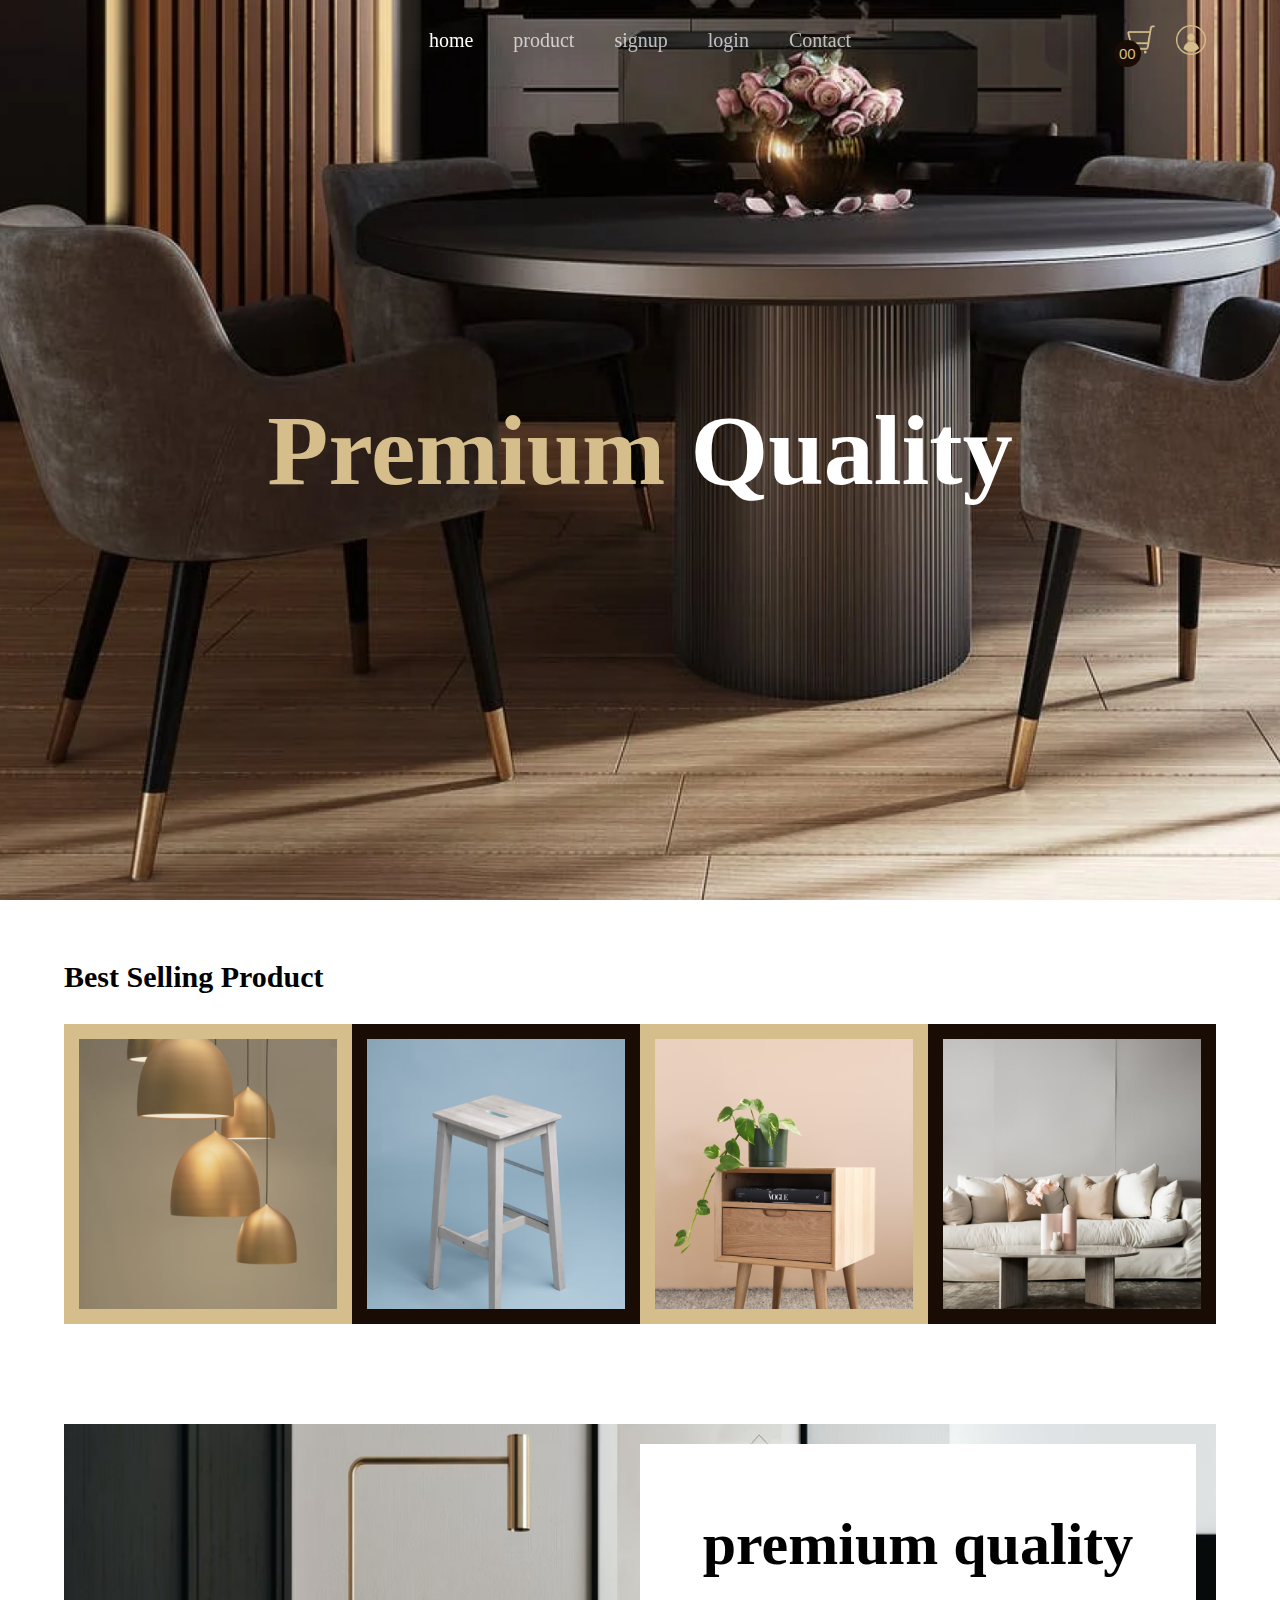
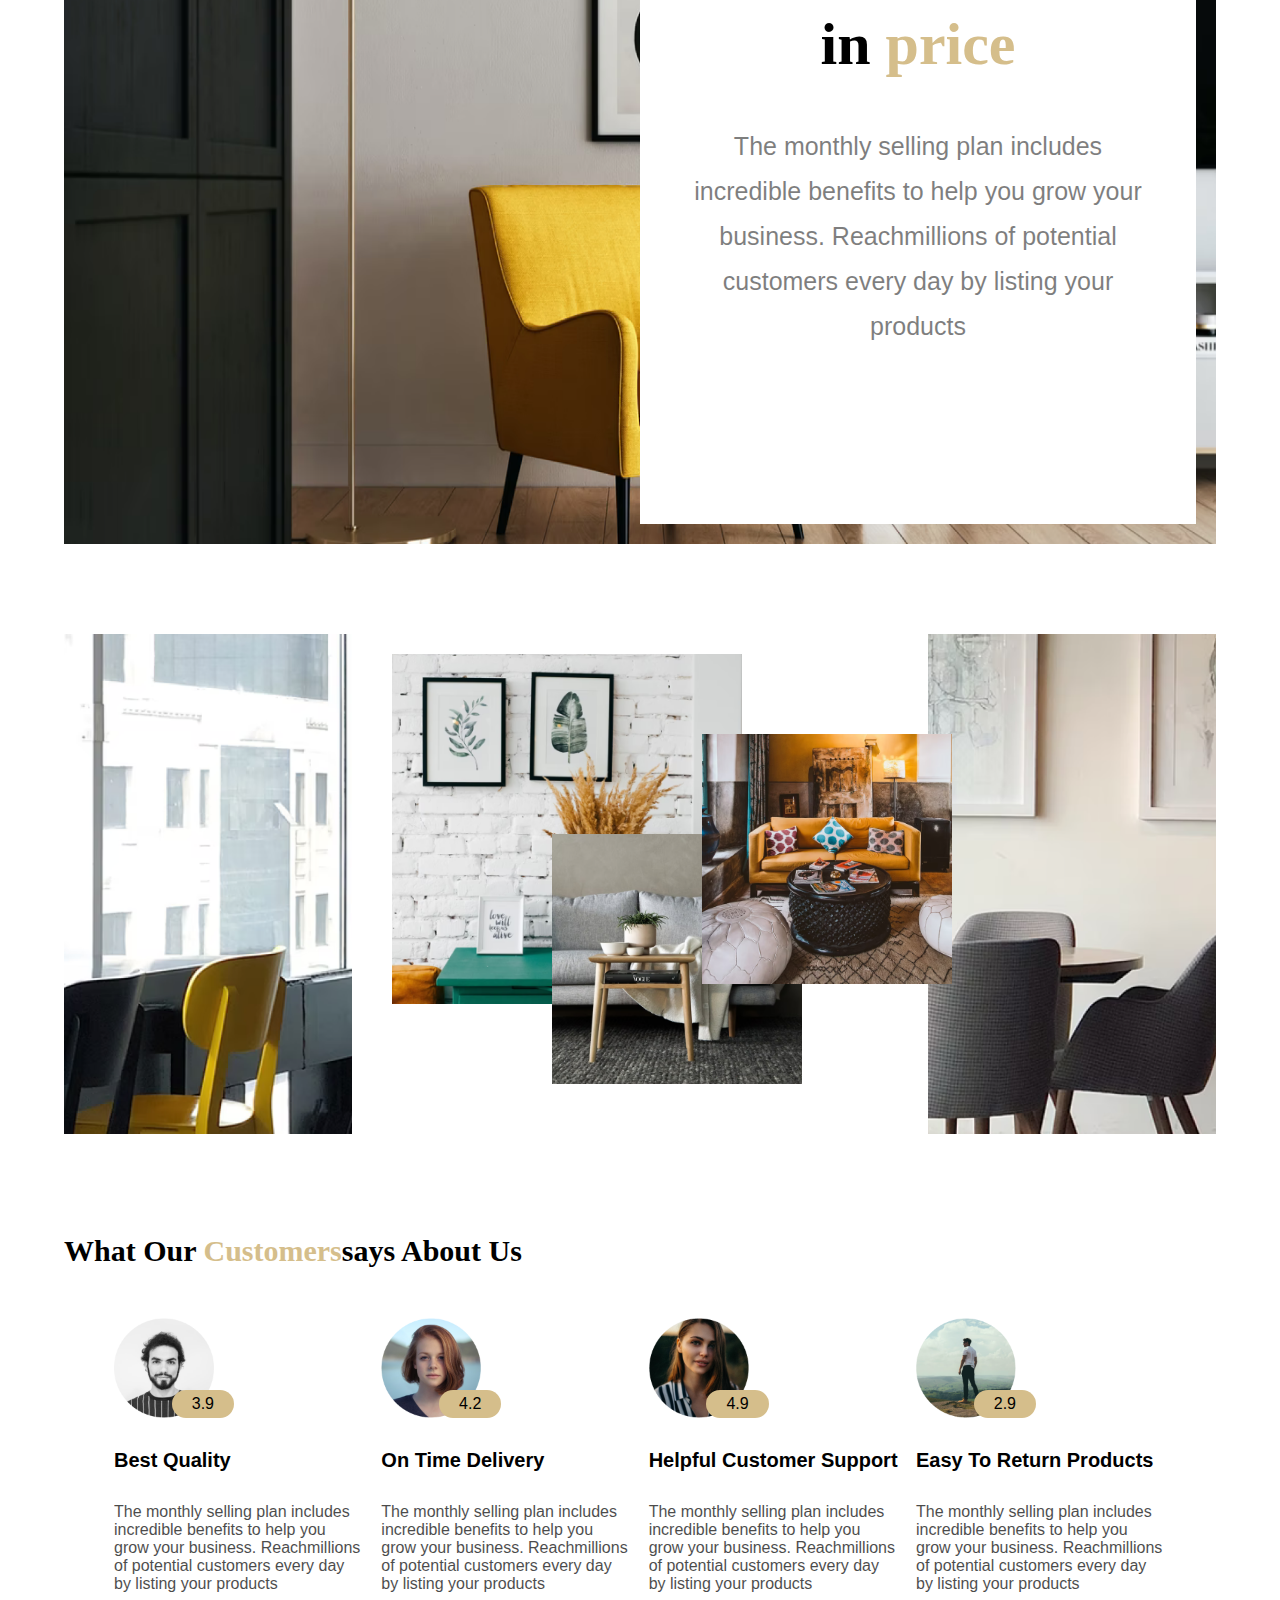
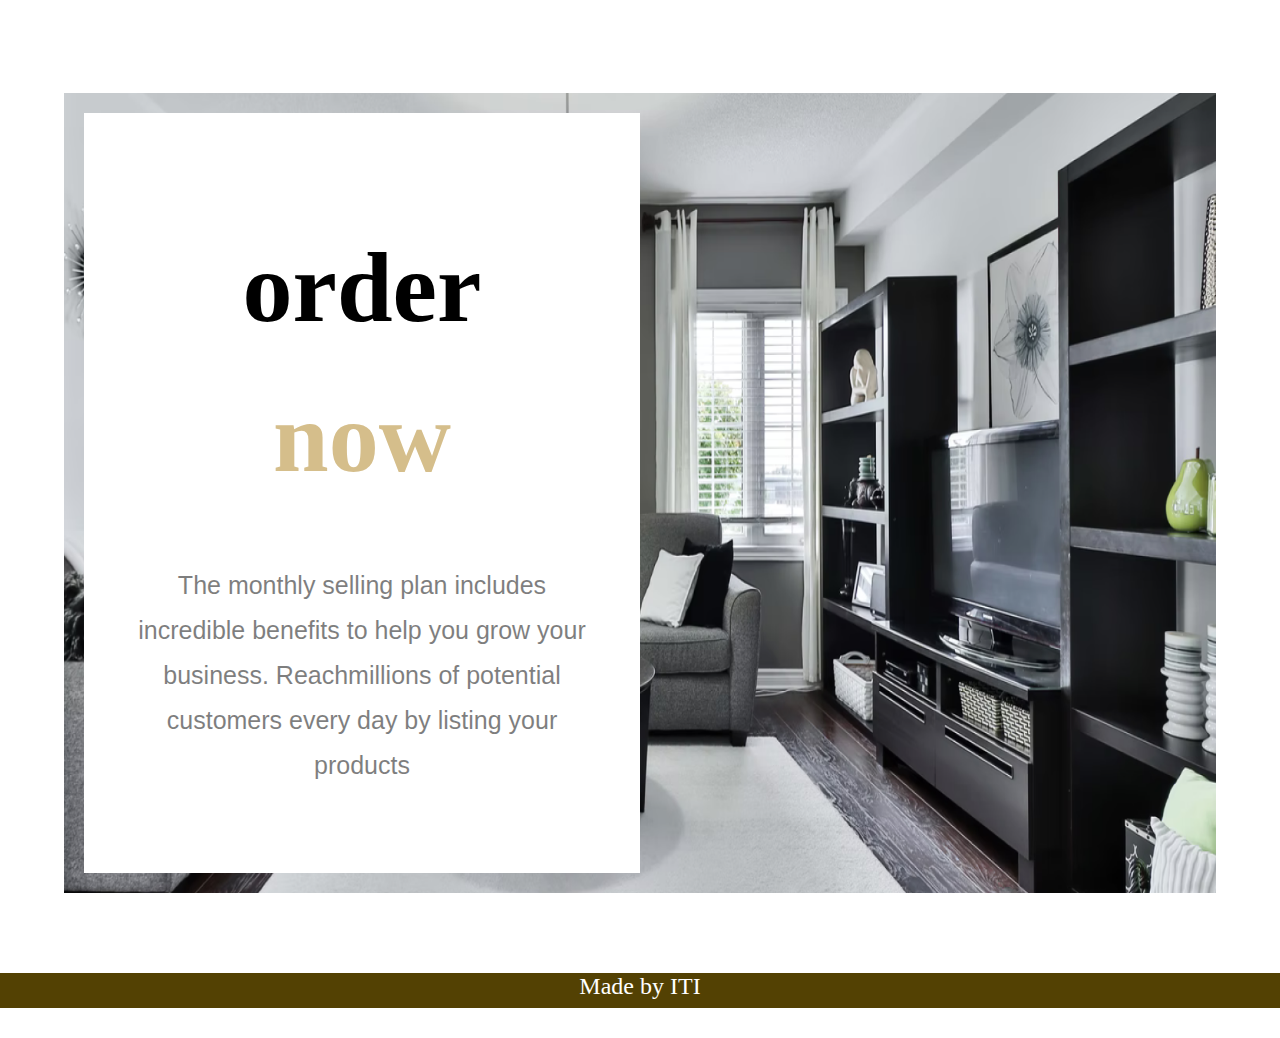
<file: index.html>
<html>

<head>

    <meta name="viewport" content="with=device-width,intial-scale=1.0">
    <title>E-commerse website - Home page </title>
    <link rel="stylesheet" href="CSS/style.css">

    <!-- <link rel="preconnect" href="https://fonts.googleapis.com">
    <link rel="preconnect" href="https://fonts.gstatic.com" crossorigin>
    <link href="https://fonts.googleapis.com/css2?family=Poppins:wght@100;200;300;400;600;700&display=swap"
        rel="stylesheet">

    <link rel="stylesheet" href="https://cdnjs.cloudflare.com/ajax/libs/font-awesome/4.7.0/css/font-awesome.min.css"> -->


</head>

<body>

    <!-- navbar -->

    <nav class="navbar">
        <ul class="links-container">
            <li class="link-item"><a href="index.html" class="link active">home</a></li>
            <li class="link-item"><a href="product.html" class="link">product</a></li>
            <li class="link-item"><a href="signup.html" class="link">signup</a></li>
            <li class="link-item"><a href="login.html" class="link">login</a></li>
            <li class="link-item"><a href="contact.html" class="link ">Contact</a></li>


        </ul>
        <div class="user-interactions">
            <div class="cart">
                <a href="product.html"> <img src="image/cart.png" class="cart-icon" alt=""> </a>
                <span class="cart-item-count">00</span>
            </div>
            <div class="user">
                <a href="login.html"> <img src="image/user.png" class="user-icon" alt=""> </a>
                <div class="user-icon-popup">
                    <p>login to your account</p>
                    <a>login</a>
                </div>
            </div>
        </div>
    </nav>



    <!-- header -->

    <header class="header-section">
        <h1 class="header-heading"><span>premium</span> quality</h1>

    </header>



    <!-- best selling product -->

    <section class="best-selling-product-section">
        <h1 class="section-title">best selling product</h1>
        <div class="product-container">
            <div class="product-card">
                <img src="image/product-1.png" class="product-img" alt="">
                <p class="product-name">Lights </p>
            </div>

            <div class="product-card">
                <img src="image/product-2.png" class="product-img" alt="">
                <p class="product-name">table </p>
            </div>

            <div class="product-card">
                <img src="image/product-3.png" class="product-img" alt="">
                <p class="product-name">storage </p>
            </div>

            <div class="product-card">
                <img src="image/product-4.png" class="product-img" alt="">
                <p class="product-name">sofa </p>
            </div>

        </div>

    </section>



    <!-- mid section -->

    <section class="mid-section">
        <div class="section-item-container">
            <img src="image/bg-2.png" class="section-bg" alt="">
            <div class="section-info">
                <h1 class="title"> premium quality in <span>price</span></h1>
                <p class="info">The monthly selling plan includes incredible benefits to help you grow your business.
                    Reachmillions of potential customers every day by listing your products</p>
            </div>
        </div>
    </section>


    <!-- image collage section -->


    <section class="image-mid-section">
        <div class="image-collage">
            <div class="image-collection">
                <img src="image/poster-1.png" class="collage-img" alt="">
                <img src="image/poster-2.png" class="collage-img" alt="">
                <img src="image/poster-3.png" class="collage-img" alt="">
            </div>
        </div>

    </section>



    <!-- review section -->

    <section class="review-section">
        <h1 class="section-title"> what our <span>customers</span>says about us</h1>
        <div class="review-container">
            <div class="review-card">
                <div class="user-dp" data-rating="3.9"> <img src="image/user 1.png" alt=""></div>
                <h2 class="review-title"> best quality </h2>
                <p class="review">The monthly selling plan includes incredible benefits to help you grow your business.
                    Reachmillions of potential customers every day by listing your products </p>
            </div>

            <div class="review-card">
                <div class="user-dp" data-rating="4.2"> <img src="image/user 2.png" alt=""></div>
                <h2 class="review-title"> on time delivery</h2>
                <p class="review">The monthly selling plan includes incredible benefits to help you grow your business.
                    Reachmillions of potential customers every day by listing your products </p>
            </div>

            <div class="review-card">
                <div class="user-dp" data-rating="4.9"> <img src="image/user 3.png" alt=""></div>
                <h2 class="review-title">helpful customer support</h2>
                <p class="review">The monthly selling plan includes incredible benefits to help you grow your business.
                    Reachmillions of potential customers every day by listing your products </p>
            </div>

            <div class="review-card">
                <div class="user-dp" data-rating="2.9"> <img src="image/user 4.png" alt=""></div>
                <h2 class="review-title">easy to return products</h2>
                <p class="review">The monthly selling plan includes incredible benefits to help you grow your business.
                    Reachmillions of potential customers every day by listing your products </p>
            </div>
        </div>

    </section>




    <!-- end section -->

    <section class="end-section">
        <div class="section-item-container">
            <img src="image/bg-3.png" class="section-bg" alt="">
            <div class="section-info">
                <h1 class="title"> order <span>now</span></h1>
                <p class="info">The monthly selling plan includes incredible benefits to help you grow your business.
                    Reachmillions of potential customers every day by listing your products</p>
            </div>
        </div>

    </section>








    <section class="footer">
        <div class="icons">
            <i class="fa fa-facebook"></i>
            <i class="fa fa-twitter"></i>
            <i class="fa fa-instagram"></i>
            <i class="fa fa-linkedin"></i>
        </div>
        <p style="width: 100%; 
        background-color: rgb(83, 65, 3); 
        font-size: x-large; 
        color: white; height: 35px;">Made by ITI</p>

    </section>








    <script src="Js/home.js"></script>


</body>

</html>
</file>
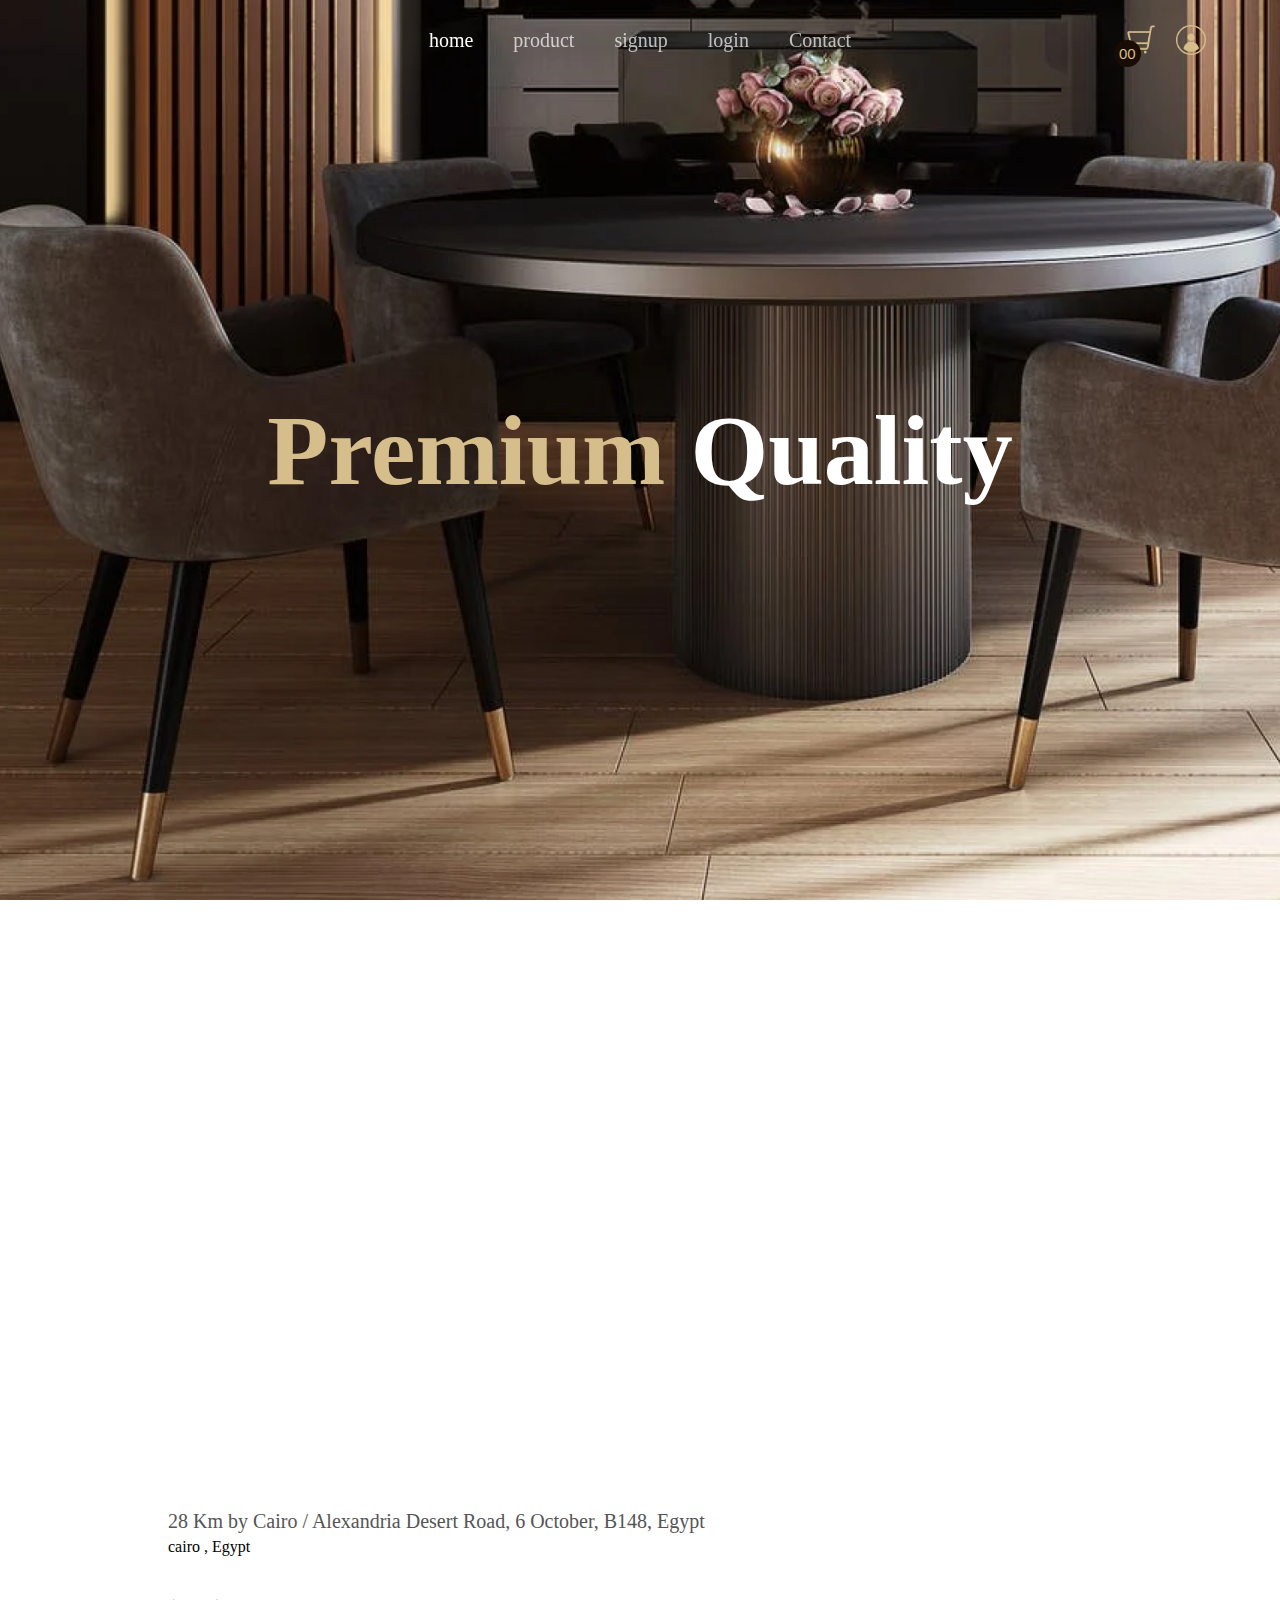
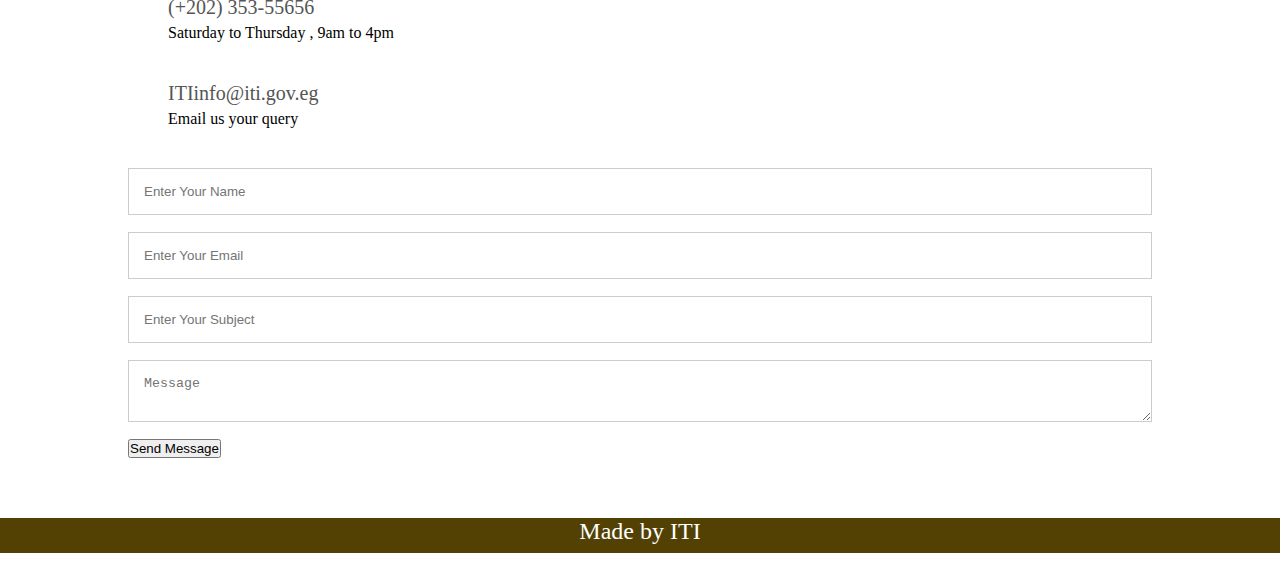
<file: contact.html>
<html>
<head>

    <meta name="viewport" content="with=device-width,intial-scale=1.0">
    <title>E-commerse website - contact page </title>
    <link rel="stylesheet" href="CSS/contact.css">
    <link rel="stylesheet" href="CSS/style.css">

    <!-- <link rel="preconnect" href="https://fonts.googleapis.com">
    <link rel="preconnect" href="https://fonts.gstatic.com" crossorigin>
    <link href="https://fonts.googleapis.com/css2?family=Poppins:wght@100;200;300;400;600;700&display=swap"
        rel="stylesheet">

    <link rel="stylesheet" href="https://cdnjs.cloudflare.com/ajax/libs/font-awesome/4.7.0/css/font-awesome.min.css"> -->

  
</head>

<body>

    <!-- navbar -->

    <nav class="navbar">
        <ul class="links-container">
            <li class="link-item"><a href="index.html" class="link active">home</a></li>
            <li class="link-item"><a href="product.html" class="link">product</a></li>
            <li class="link-item"><a href="signup.html" class="link">signup</a></li>
            <li class="link-item"><a href="login.html" class="link">login</a></li>
            <li class="link-item"><a href="contact.html" class="link ">Contact</a></li>
    
    
        </ul>
        <div class="user-interactions">
            <div class="cart">
                <a href="product.html">  <img src="image/cart.png" class="cart-icon" alt=""></a>
                <span class="cart-item-count">00</span>
            </div>
            <div class="user">
                <a href="login.html"> <img src="image/user.png" class="user-icon" alt=""> </a>
                <div class="user-icon-popup"> 
                    <p>login to your account</p>
                    <a>login</a>
                </div>
            </div>
        </div>
    </nav>


    <!-- header -->

    <header class="header-section">
        <h1 class="header-heading"><span>premium</span> quality</h1>

    </header>

    <!------- contact us -------->

    <section class="location">

        <iframe src="https://www.google.com/maps/embed?pb=!1m18!1m12!1m3!1d3452.8052412446136!2d31
            .02325958555599!3d30.071116624268445!2m3!1f0!2f0!3f0!3m2!1i1024!2i768!4f13.
            1!3m3!1m2!1s0x14585b979b7d1dd9%3A0x88f29d027c44f959!2z2YXYudmH2K8g2KrZg9mG2YjZhNmI2KzZitinINin
            2YTZhdi52YTZiNmF2KfYqg!5e0!3m2!1sar!2seg!4v1643495361715!5m2!1sar!2seg" width="600" height="450"
            style="border:0;" allowfullscreen="" loading="lazy"></iframe>

    </section>

    <section class="contact-us">

        <div class="row">
            <div class="contact-col">
                <div>
                    <i class="fa fa-home"></i>
                    <span>
                        <h5>28 Km by Cairo / Alexandria Desert Road, 6 October, B148, Egypt</h5>
                        <p>cairo , Egypt</p>
                    </span>
                </div>

                <div>
                    <i class="fa fa-phone"></i>
                    <span>
                        <h5>(+202) 353-55656</h5>
                        <p> Saturday to Thursday , 9am to 4pm</p>
                    </span>
                </div>

                <div>
                    <i class="fa fa-envelope-o"></i>
                    <span >
                        <h5>ITIinfo@iti.gov.eg</h5>
                        <p>Email us your query</p>
                    </span>
                </div>

            </div>

            <div class="contact-col">
                <form action="">
                    <input type="text" placeholder="Enter Your Name" required>
                    <input type="email" placeholder="Enter Your Email" required>
                    <input type="text" placeholder="Enter Your Subject" required>
                    <textarea row="8" placeholder="Message" required></textarea>
                    <button type="submit" class="hero-btn red-btn"> Send Message</button>

                </form>

            </div>

        </div>

    </section>

    <!------ Footer ------>

    <section class="footer">
        
        <div class="icons">

            <i class="fa fa-facebook"></i>
            <i class="fa fa-twitter"></i>
            <i class="fa fa-instagram"></i>
            <i class="fa fa-linkedin"></i>
        </div>
        <p style="width: 100%; 
        background-color: rgb(83, 65, 3); 
        font-size: x-large; 
        color: white; height: 35px;">Made by ITI</p>

    </section>

    

    
</body>
</html>
</file>
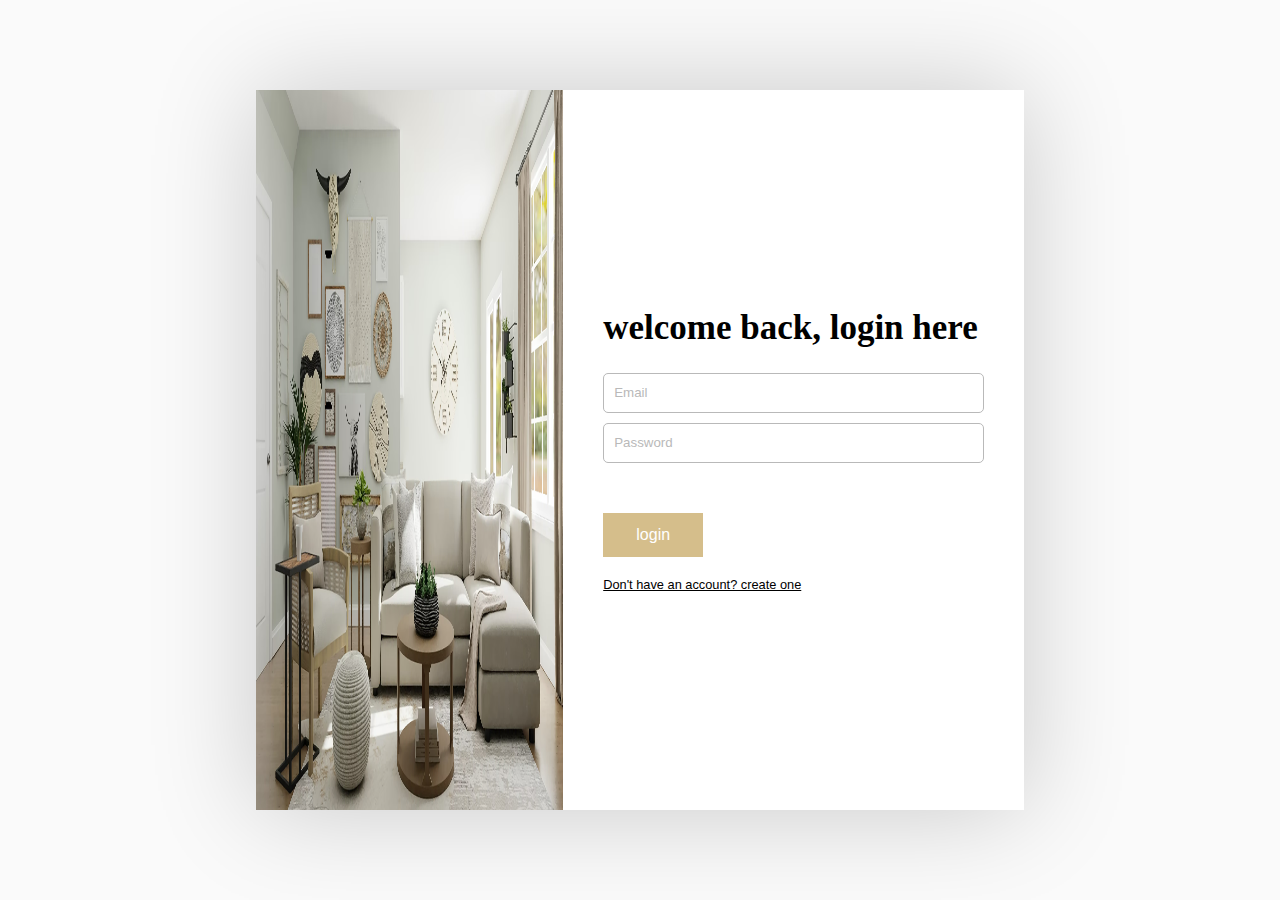
<file: login.html>
<html>

<head>

    <meta name="viewport" content="with=device-width,intial-scale=1.0">
    <title>E-commerse website - login page </title>
    <link rel="stylesheet" href="CSS/style.css">
    <link rel="stylesheet" href="CSS/form.css">


</head>

<body>

    <!-- <img src="image/loading.gif" class="loader" alt=""> -->
    <form class="modal-content" action="index.html">
    <section class="form-section">
        <div class="form-container">
            <img src="image/login-bg.png" class="form-img" alt="">
            <div class="form">
                <h1 class="form-heading"> welcome back, login here</h1>
                <input type="email" autocomplete="off" id="email" placeholder="email">
                <span id="emailErr" style="color: red;"></span>
                <input type="password" autocomplete="off" id="password" placeholder="password">
                <span id="passErr" style="color: red;"></span>
                <span class="error">**this is an error</span>

               

                <button class="submit-btn">login</button>
                <a href="signup.html" class="other-form-link">Don't have an account? create one</a>





            </div>
           
        </div>


    </section>


    </form>





    
    <script src="Js/form.js"></script>
    

</body>

</html>
</file>
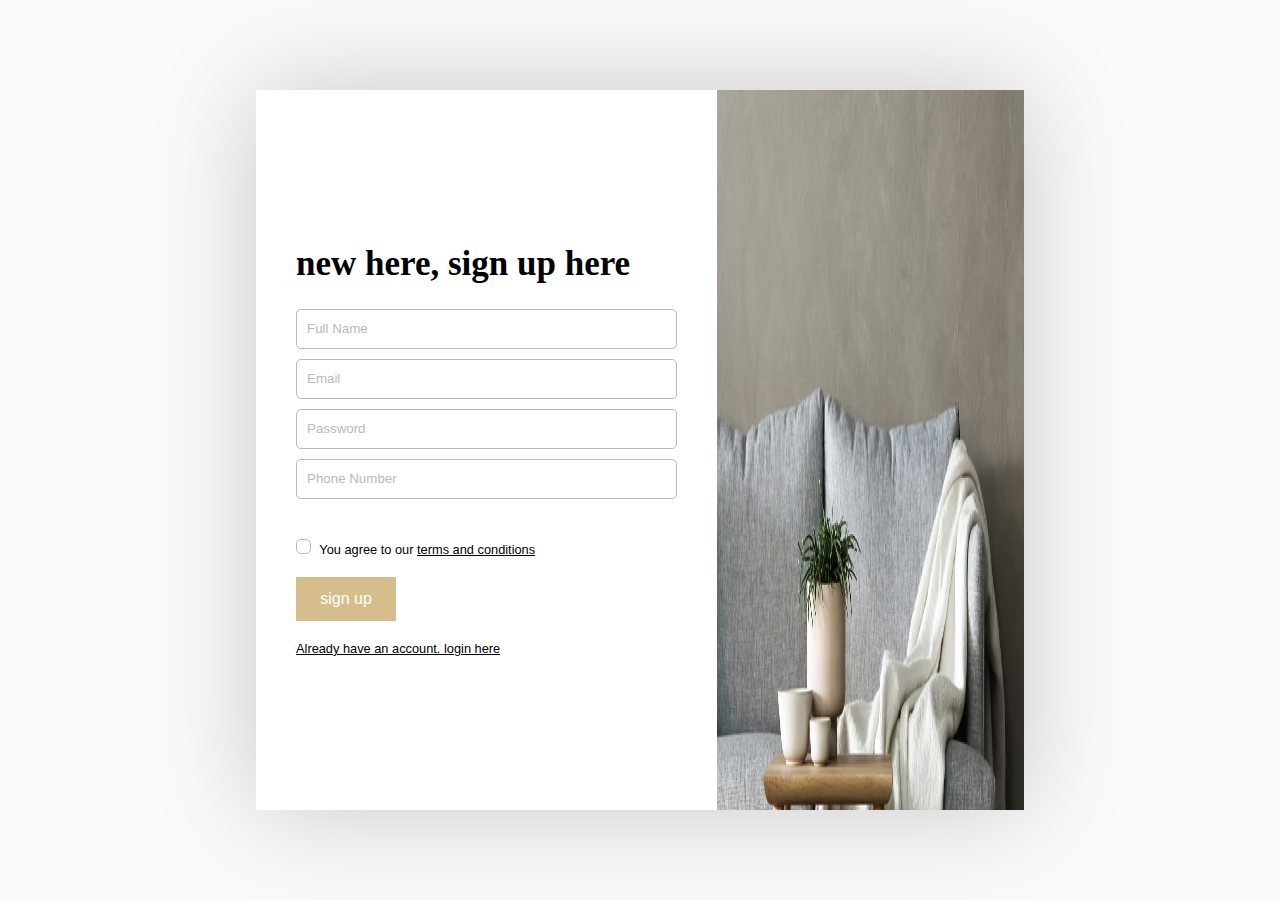
<file: signup.html>
<html>

<head>

    <meta name="viewport" content="with=device-width,intial-scale=1.0">
    <title>E-commerse website - signup page </title>
    <link rel="stylesheet" href="CSS/style.css">
    <link rel="stylesheet" href="CSS/form.css">


</head>

<body>

   
    <form class="modal-content" action="login.html">
    <section class="form-section">

        <div class="form-container">
            <div class="form">
                <h1 class="form-heading"> new here, sign up here</h1>
                <input type="text" autocomplete="off" id="name" placeholder="full name">
                <span id="nameErr" style="color: red;"></span>
                <input type="email" autocomplete="off" id="email" placeholder="email">
                <span id="emailErr" style="color: red;"></span>
                <input type="password" autocomplete="off" id="password" placeholder="password">
                <span id="passErr" style="color: red;"></span>
                <input type="number" autocomplete="off" id="number" placeholder="phone number">
                <span class="error">**this is an error</span>

                <div>
                    <input type="checkbox" id="tc"><label for="tc" class="tc-text"> You agree to our <a href="#">terms
                            and conditions</a></label>
                </div>

                <button class="submit-btn">sign up</button>
                <a href="login.html" class="other-form-link">Already have an account. login here</a>





            </div>
            <img src="image/signup-bg.png" class="form-img" alt="">
        </div>


    </section>


</form>





    
    <script src="Js/form.js"></script>

</body>

</html>
</file>
<file: CSS/style.css>
*{
    margin: 0;
    padding: 0;
    box-sizing: border-box;
}

body{
    font-family: 'cinzel' , serif;
}

.navbar {
    width: 100%;
    height:80px;
    position: fixed;
    top: 0;
    left: 0;
    display: flex;
    justify-content: center;
    z-index: 9;
    transition: 5s;
}

.navbar.bg {
    background: white;
}


.links-container{
    display: flex;
    align-items: center;
    list-style: none;
}

.link-item{
    margin: 10px;
}

.link{
    font-size: 20px;
    color: white;
    text-decoration: none;
    padding: 10px;
    opacity: 0.7;
    transition: 0.5s;
}


.navbar.bg .link{
    color: #000;
    opacity: 0.5;
}

.link.active, .link:hover, .navbar.bg .link:hover, .navbar.bg .link:active{
    opacity: 1;
}


.user-interactions{
    display: flex;
    position: absolute;
    right: 5vw;
    top: 50%;
    transform: translateY(-50%)
}

.cart, .user{
    width: 30px;
    height: 30px;
    position: relative;
    margin: 10px;
    cursor: pointer;
}

.cart-icon, .user-icon{
    width: 100%;
    height: 100%;
    object-fit: cover;
}

.cart-item-count{
    font-family: 'lato' , sans-serif;
    color: #d5be8b;
    padding: 5px;
    font-size: 15px;
    border-radius: 50%;
    background: #190c05;
    position: absolute;
    bottom: -12px;
    left: -12px;
}

.header-section{
    width: 100%;
    height: 100vh;
    background: url(../image/header.png);
    background-size: cover;
    display: flex;
    justify-content: center;
    align-items: center;
}

.header-heading{
    font-size: 100px;
    text-transform: capitalize;
    color: white;
}

.header-heading span{
    color: #d5be8b;

}

/* best selling product */

.best-selling-product-section{
    position: relative;
    padding: 60px 5vw;
}

.section-title{
    text-transform: capitalize;
    font-size: 30px;
    margin-bottom: 30px;
}

.product-container{
    display: flex;
    justify-content: space-between;
} 

.product-card{
    border: 15px solid #d5be8b;
    width: 300px;
    height: 300px;
    overflow: hidden;
    position: relative;
    background: #d5be8b;
} 

.product-card:nth-child(even){
    border-color: #190c05;
    background: #190c05;
}

.product-img{
    width: 100%;
    height: 100%;
    object-fit: cover;
    transition: 0.5s;
}

.product-name{
    position: absolute;
    color: white;
    text-transform: capitalize;
    font-family: 'lato' , sans-serif;
    font-size: 25px;
    bottom: 20px;
    left: 50%;
    transform: translateX(-50%);
    opacity: 0;
    transition: 0.5s;
}

.product-card:hover .product-name{
    opacity: 1;
}

.product-card:hover .product-img{
    opacity: 0.5;
}


/* mid section  */

.mid-section{
    width: 100%;
    height: 800px;
    padding: 40px 5vw;
}

.section-item-container {
    width: 100%;
    height: 100%;
    position: relative;
    padding: 20px;
}

.section-bg{
    width: 100%;
    height: 100%;
    position: absolute;
    z-index: -1;
    top: 0;
    left: 0;
}


.section-info{
    width: 50%;
    height: 100%;
    background: white;
    display: block;
    margin-left: auto;
    padding: 50px;
    text-align: center;
}

.title{
    font-size: 60px;
    line-height: 100px ;
}

.title span {
    color: #d5be8b;
}

.info{
    font-family: 'lato' , sans-serif;
    font-size: 25px;
    line-height: 45px;
    margin-top: 30px;
    opacity:0.5;
}



/* image collage section  */

.image-mid-section{
    width: 100%;
    height: 600px;
    padding: 50px 5vw;
}

.image-collage{
    width: 100%;
    height: 100%;
    background: url(../image/bg-1.png);
    background-size: cover;
}
  
.image-collection{
    position: relative;
    display: block;
    width: 50%;
    height: 100%;
    background: white;
    margin: auto;
}

.collage-img{
    position: absolute;
    object-fit: cover;
    transition:0.5;
}

.collage-img:nth-child(1){
    width: 350px;
    height: 350px;
    top: 20px;
    left: 40px;
}

.collage-img:nth-child(2){
    width: 250px;
    height: 250px;
    top: 200px;
    left: 200px;
}

.collage-img:nth-child(3){
    width: 250px;
    height: 250px;
    top: 100px;
    left: 350px;
}

.collage-img:hover{
    transform: translateY(-10px);
}



/* review-section */

.review-section{
    padding: 50px 5vw;
}

.section-title span{
    color: #d5be8b;
}

.review-container{
    margin: 50px;
    margin-bottom: 0;
    display: flex;
    justify-content: space-between;
}

.review-card{
    width: 250px;
    height: auto;
    font-family: 'lato' , sans-serif;
}

.user-dp{
    width: 100px;
    height: 100px;
    border-radius: 50%;
    position: relative;
}

.user-dp img{
    width: 100%;
    height: 100%;
    object-fit: cover;
}

.user-dp::before{
    content: '';
    position: absolute;
    top: 10px;
    left: 10px;
    right: 10px;
    bottom: 10px;
    /* border: 4px solid white;  */
    border-radius: 50%;
}

.user-dp::after{
    content: attr(data-rating);
    position: absolute;
    bottom: 0;
    right: -20px;
    padding: 5px 20px;
    border-radius: 20px;
    background: #d5be8b;
}

.review-title{
    font-size: 20px;
    line-height: 25px;
    margin: 30px 0;
    text-transform: capitalize;
}

.review{
    opacity: 0.7;
}


/* end-section */

.end-section{
    padding: 50px 5vw;
}

.end-section .section-item-container{
    height: 800px;
}

.end-section .section-info{
    margin: 0;
}

.end-section .title{
     font-size: 100px;
     line-height: 150px;
     margin: 50px;
}


/* footer */

footer{
    font-family: 'lato' , sans-serif;
    color: #d5be8b;
    background: #190c05;
    width: 100%;
    height: 50px;
    line-height: 50px;
    text-align: center;
    text-transform: capitalize;
    font-size: 20px;
}


.user-icon-popup{
    position: absolute;
    top: 200%;
    padding: 20px;
    background: white;
    font-family: 'lato' , sans-serif;
    width: 180px;
    right: 0;
    border-radius: 5px;
    text-align: center;
    border: 1px solid #190c05;
    display: none;
}


.user-icon-popup.active{
    display: block;
}

.user-icon-popup p{
    font-size: 1.2rem;
    text-transform: capitalize;
    line-height: 2rem;
}

.user-icon-popup a{
    display: block;
    margin: 20px auto 0;
    text-decoration: none;
    color: white;
    background: #d5be8b;
    padding: 10px;
    width: 100px;
    text-transform: capitalize;
    border-radius: 5px;
}

/* footer*/

.footer{
    width: 100%;
    text-align: center;
    padding: 30px 0;
}

.footer h4{
    margin-bottom: 25px;
    margin-top: 20px;
    font-weight: 600;
}

.icons .fa{
    color: #f44336;
    margin: 0 13px;
    cursor: pointer;
    padding: 18px 0 ;

}
</file>
<file: CSS/contact.css>
/*---------- contact us page  ----------*/

.location{
    width: 80%;
    margin: auto;
    padding:80px 0;
}

.location iframe{
    width: 100%;
}

.contact-us{
    width: 80%;
    margin: auto;
}

.contact-col{
    flex-basis: 48%;
    margin-bottom: 30px;
}

.contact-col div{
    display: flex;
    align-items: center;
    margin-bottom: 40px;
}

.contact-col div .fa{
    font-size: 28px;
    color:#f44336;
    margin: 10px;
    margin-right: 30px;
}

.contact-col div p{
    padding: 0;
}

.contact-col div h5{
    font-size: 20px;
    margin-bottom: 5px;
    color:#555;
    font-weight: 400;
}

.contact-col input, .contact-col textarea{
    width: 100%;
    padding: 15px;
    margin-bottom: 17px;
    outline: none;
    border: 1px solid #ccc;
    box-sizing: border-box;
}
</file>
<file: CSS/form.css>
.loader{
    position: fixed;
    top: 50%;
    left: 50%;
    transform: translate(-50%, -50%);
    width: 100px;
    z-index: 5;
    display: none;
}


.form-section{
     width: 100%;
     height: 100vh;
     position: relative;
     display: flex;
     justify-content: center;
     align-items: center;
     background: #fafafa;
}

.form-container{
    width: 60%;
    min-width: 300px;
    height: 80vh;
    background: white;
    overflow: hidden;
    z-index: 2;
    display: flex;
    box-shadow: 0 0 100px rgba(0,0,0,0.2);

}

.form-img{
    width: 40%;
    height: 100%;
    overflow: hidden;
}

.form{
    width: 60%;
    padding: 20px 40px;
    display: flex;
    flex-direction: column;
    justify-content: center;
}

.form-heading{
    font-size: 35px;
    margin-bottom: 20px;
}

input{
   width: 100%;
   height: 40px;
   border: 1px solid #b9b9b9;
   margin: 5px 0;
   padding: 10px;
   line-height: 40px;
   font-family: 'lato' , sans-serif;
   color: black;
   outline: none;
   border-radius: 5px;
}

::placeholder{
    color: #b9b9b9;
    text-transform: capitalize;
}

input::-webkit-inner-spin-button{
    -webkit-appearance: none ;
    margin: 0;
}

input:focus{
    border: 2px solid #d5be8b;
}

input:focus::placeholder{
    color: #d5be8b;
}

.error{
    display: block;
    font-size: 0.8rem;
    color: red;
    margin: 5px 0;
    text-transform: capitalize;
    font-family: 'lato' , sans-serif;
    user-select: none;
    opacity: 0;
}

.error.show{
    opacity: 1;
}

#tc{
    -webkit-appearance: none;
    width: 15px;
    height: 15px;
    padding: 0;
    border: 1px solid #b9b9b9;
    cursor: pointer;
    position: relative;
    margin-top: 10px;
    margin-bottom: 0;
}

#tc:checked{
    background: #d5be8b;
}

#tc::before{
    content: '';
    position: absolute;
    top: 0;
    left: 0;
    bottom: 0;
    right: 0;
    background:url(../image/check.png);
    background-size: contain;
    display: none;

}

#tc:checked::before{
    display: block;
}

.tc-text{
    margin-left: 5px;
    font-size: .8rem;
    font-family: 'lato' , sans-serif;
}

.tc-text a{
    color: black;
}

.submit-btn{
    display: block;
    margin: 20px 0;
    width: 100px;
    padding: .8rem 0;
    background: #d5be8b;
    color: white;
    font-family: 'lato' , sans-serif;
    border: none;
    outline: none;
    cursor: pointer;
    font-size: 1rem; 
}

.other-form-link{
    font-family:  'lato' , sans-serif;
    color: black;
    font-size: .8rem;
}
</file>
